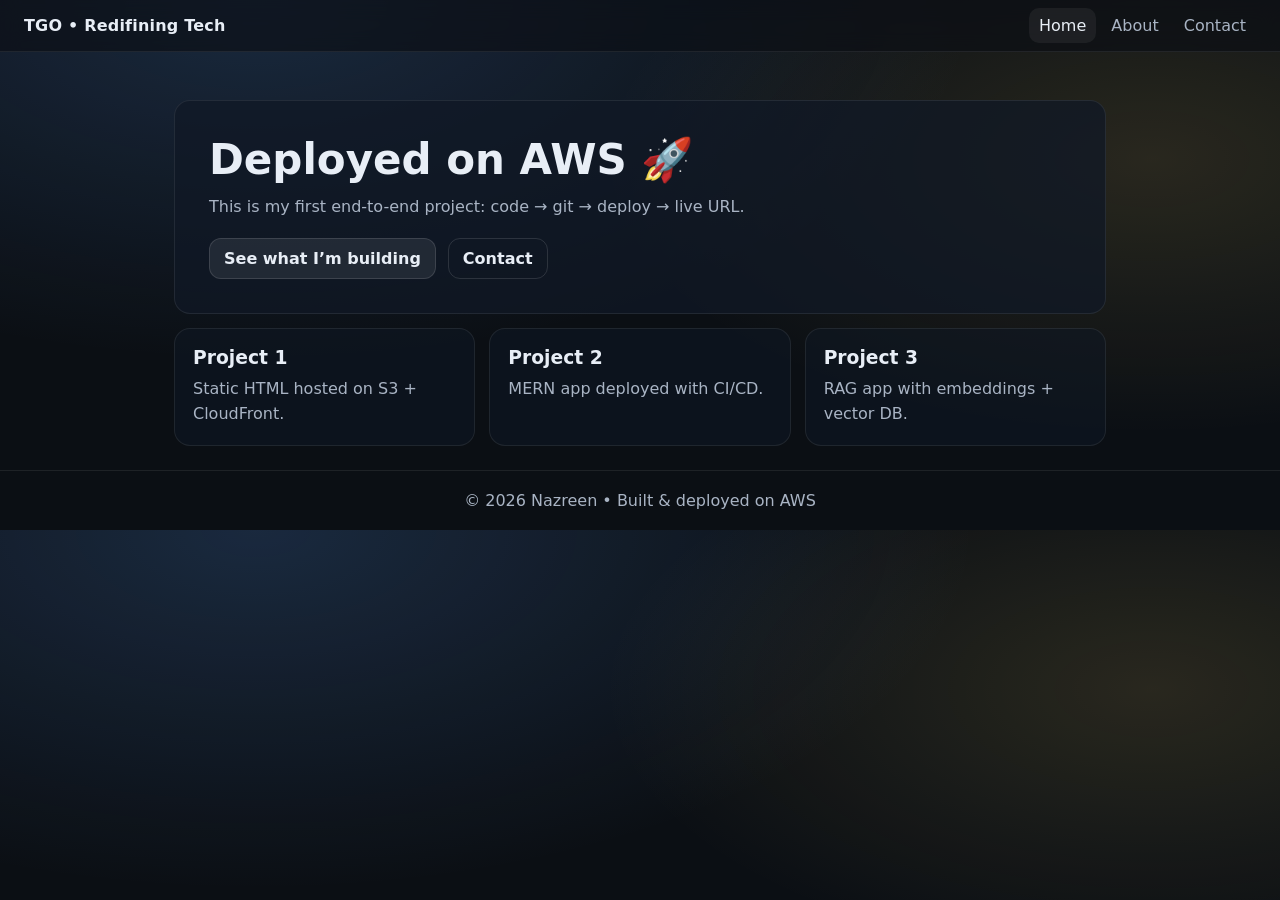
<file: index.html>
<!doctype html>
<html lang="en">
<head>
  <meta charset="UTF-8" />
  <meta name="viewport" content="width=device-width, initial-scale=1.0" />
  <title>Nazreen’s Portfolio</title>
  <link rel="stylesheet" href="./styles.css" />
</head>
<body>
  <header class="nav">
    <div class="brand">TGO • Redifining Tech</div>
    <nav>
      <a class="active" href="./index.html">Home</a>
      <a href="./about.html">About</a>
      <a href="./contact.html">Contact</a>
    </nav>
  </header>

  <main class="container">
    <section class="hero">
      <h1>Deployed on AWS 🚀</h1>
      <p>
        This is my first end-to-end project: code → git → deploy → live URL.
      </p>
      <div class="cta">
        <a class="btn" href="./about.html">See what I’m building</a>
        <a class="btn ghost" href="./contact.html">Contact</a>
      </div>
    </section>

    <section class="cards">
      <article class="card">
        <h3>Project 1</h3>
        <p>Static HTML hosted on S3 + CloudFront.</p>
      </article>
      <article class="card">
        <h3>Project 2</h3>
        <p>MERN app deployed with CI/CD.</p>
      </article>
      <article class="card">
        <h3>Project 3</h3>
        <p>RAG app with embeddings + vector DB.</p>
      </article>
    </section>
  </main>

  <footer class="footer">
    <span>© <span id="year"></span> Nazreen • Built & deployed on AWS</span>
  </footer>

  <script>
    document.getElementById("year").textContent = new Date().getFullYear();
  </script>
</body>
</html>
</file>
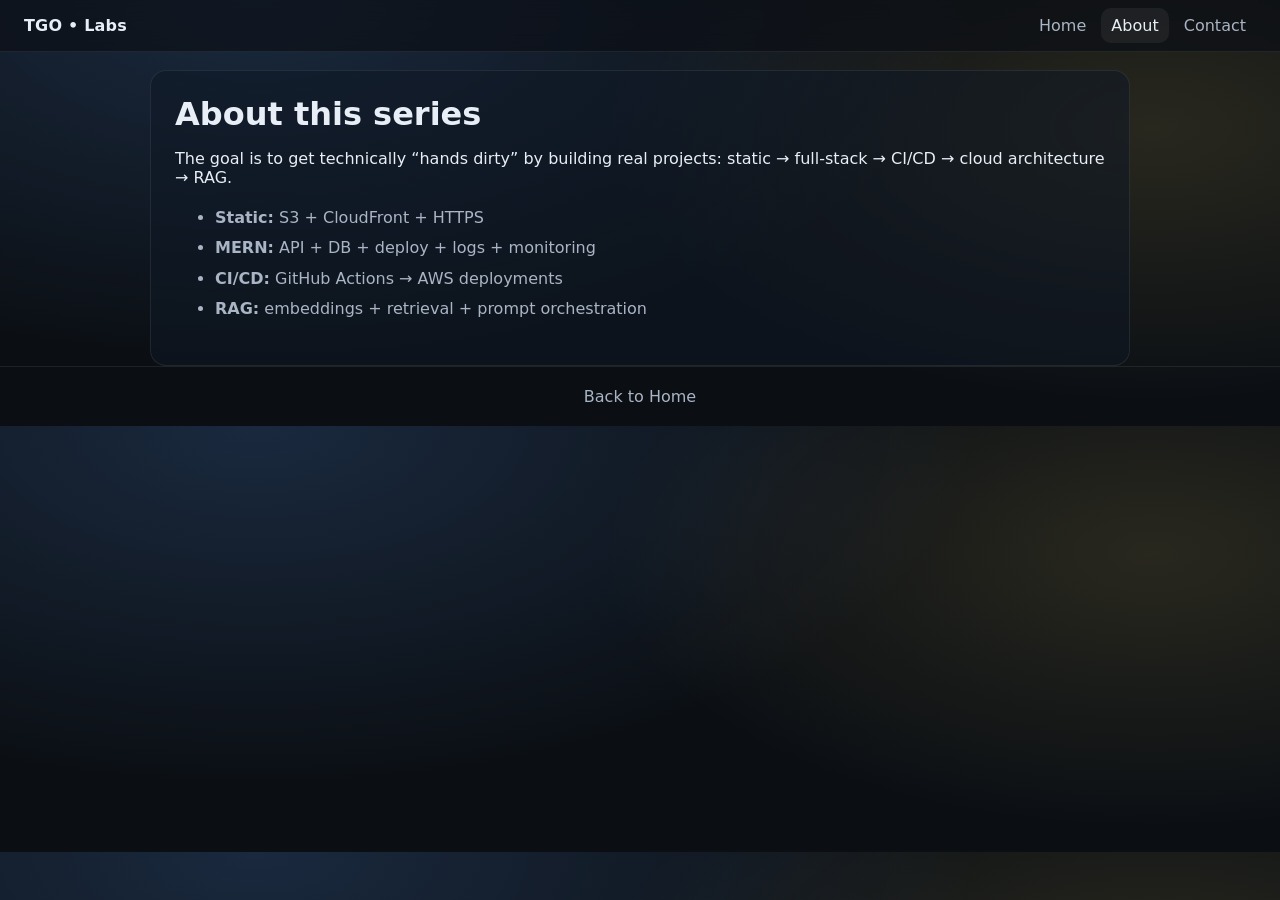
<file: about.html>
<!doctype html>
<html lang="en">
<head>
  <meta charset="UTF-8" />
  <meta name="viewport" content="width=device-width, initial-scale=1.0" />
  <title>About • TGO Labs</title>
  <link rel="stylesheet" href="./styles.css" />
</head>
<body>
  <header class="nav">
    <div class="brand">TGO • Labs</div>
    <nav>
      <a href="./index.html">Home</a>
      <a class="active" href="./about.html">About</a>
      <a href="./contact.html">Contact</a>
    </nav>
  </header>

  <main class="container page">
    <h1>About this series</h1>
    <p>
      The goal is to get technically “hands dirty” by building real projects:
      static → full-stack → CI/CD → cloud architecture → RAG.
    </p>

    <ul class="list">
      <li><strong>Static:</strong> S3 + CloudFront + HTTPS</li>
      <li><strong>MERN:</strong> API + DB + deploy + logs + monitoring</li>
      <li><strong>CI/CD:</strong> GitHub Actions → AWS deployments</li>
      <li><strong>RAG:</strong> embeddings + retrieval + prompt orchestration</li>
    </ul>
  </main>

  <footer class="footer">
    <span>Back to <a href="./index.html">Home</a></span>
  </footer>
</body>
</html>
</file>
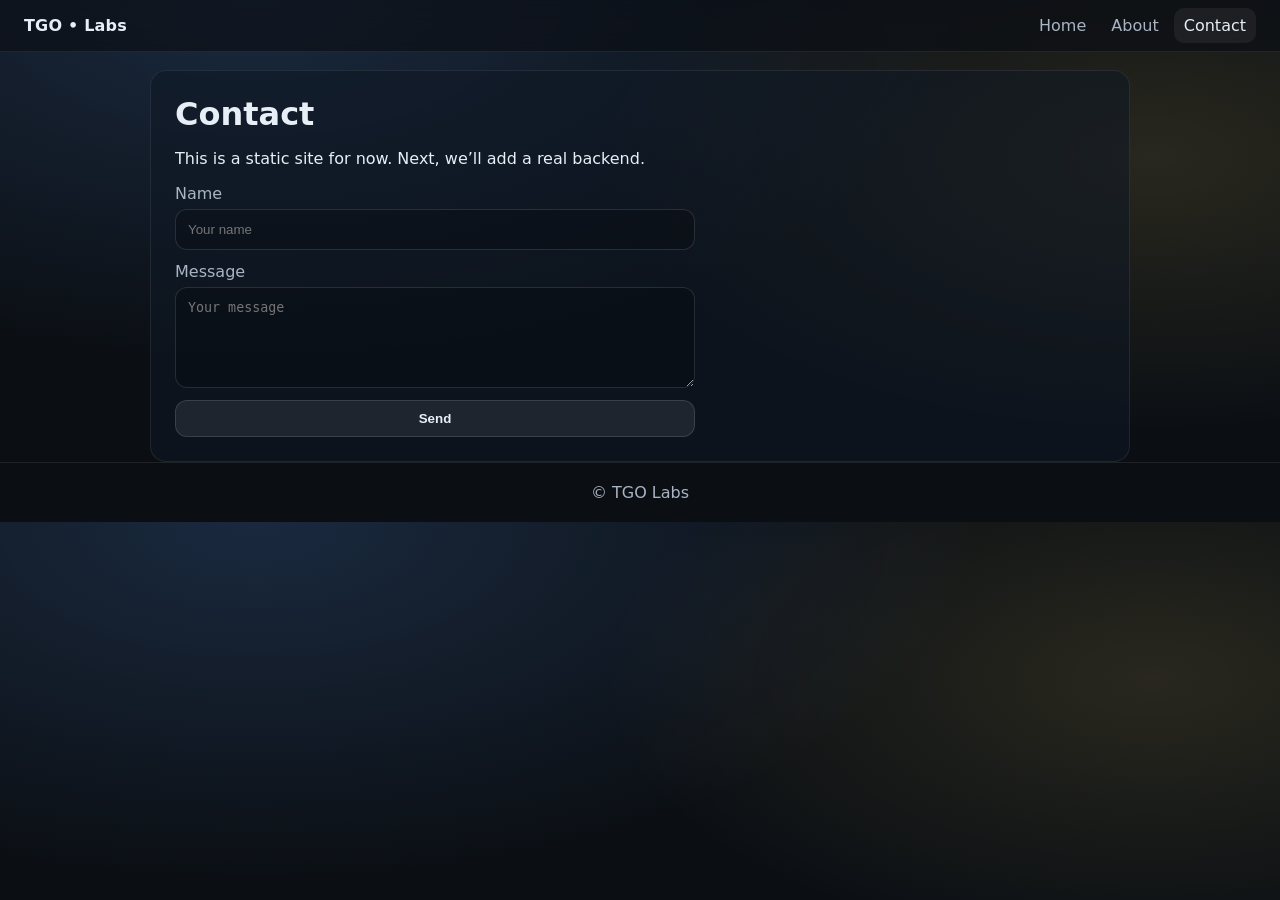
<file: contact.html>
<!doctype html>
<html lang="en">
<head>
  <meta charset="UTF-8" />
  <meta name="viewport" content="width=device-width, initial-scale=1.0" />
  <title>Contact • TGO Labs</title>
  <link rel="stylesheet" href="./styles.css" />
</head>
<body>
  <header class="nav">
    <div class="brand">TGO • Labs</div>
    <nav>
      <a href="./index.html">Home</a>
      <a href="./about.html">About</a>
      <a class="active" href="./contact.html">Contact</a>
    </nav>
  </header>

  <main class="container page">
    <h1>Contact</h1>
    <p>This is a static site for now. Next, we’ll add a real backend.</p>

    <form class="form" onsubmit="event.preventDefault(); alert('Submitted (demo)!');">
      <label>
        Name
        <input placeholder="Your name" required />
      </label>
      <label>
        Message
        <textarea placeholder="Your message" rows="5" required></textarea>
      </label>
      <button class="btn" type="submit">Send</button>
    </form>
  </main>

  <footer class="footer">
    <span>© TGO Labs</span>
  </footer>
</body>
</html>
</file>
<file: styles.css>
:root{
  --bg:#0b0f14;
  --card:#101826;
  --text:#e8eef6;
  --muted:#a9b4c4;
  --line:rgba(255,255,255,.08);
  --radius:16px;
}
*{box-sizing:border-box}
body{
  margin:0;
  font-family: ui-sans-serif, system-ui, -apple-system, Segoe UI, Roboto, Arial;
  background: radial-gradient(1200px 600px at 20% 0%, rgba(92,160,255,.18), transparent 60%),
              radial-gradient(1000px 500px at 90% 30%, rgba(255,217,102,.12), transparent 55%),
              var(--bg);
  color:var(--text);
}
a{color:inherit; text-decoration:none}
.container{max-width:980px; margin:0 auto; padding:24px}
.nav{
  position:sticky; top:0;
  display:flex; align-items:center; justify-content:space-between;
  padding:16px 24px;
  border-bottom:1px solid var(--line);
  backdrop-filter: blur(10px);
  background: rgba(11,15,20,.65);
}
.brand{font-weight:700; letter-spacing:.2px}
nav a{
  padding:8px 10px;
  border-radius:10px;
  color:var(--muted);
}
nav a.active, nav a:hover{
  color:var(--text);
  background: rgba(255,255,255,.06);
}
.hero{
  margin-top:24px;
  padding:34px;
  border:1px solid var(--line);
  border-radius: var(--radius);
  background: rgba(16,24,38,.75);
}
.hero h1{margin:0 0 10px; font-size:42px}
.hero p{margin:0; color:var(--muted); font-size:16px; line-height:1.6}
.cta{display:flex; gap:12px; margin-top:18px; flex-wrap:wrap}
.btn{
  display:inline-flex; align-items:center; justify-content:center;
  padding:10px 14px;
  border-radius:12px;
  border:1px solid rgba(255,255,255,.12);
  background: rgba(255,255,255,.08);
  color:var(--text);
  font-weight:600;
  cursor:pointer;
}
.btn.ghost{background:transparent}
.cards{
  display:grid;
  grid-template-columns: repeat(3, 1fr);
  gap:14px;
  margin-top:14px;
}
.card{
  padding:18px;
  border-radius: var(--radius);
  border:1px solid var(--line);
  background: rgba(16,24,38,.55);
}
.card h3{margin:0 0 8px}
.card p{margin:0; color:var(--muted); line-height:1.6}
.page{
  margin-top:18px;
  border:1px solid var(--line);
  border-radius: var(--radius);
  background: rgba(16,24,38,.55);
}
.page h1{margin:0 0 12px}
.list{color:var(--muted); line-height:1.9}
.form{display:grid; gap:12px; max-width:520px}
label{display:grid; gap:6px; color:var(--muted)}
input, textarea{
  padding:12px 12px;
  border-radius:12px;
  border:1px solid rgba(255,255,255,.12);
  background: rgba(0,0,0,.2);
  color:var(--text);
  outline:none;
}
.footer{
  padding:20px 24px;
  border-top:1px solid var(--line);
  color:var(--muted);
  text-align:center;
}
@media (max-width: 860px){
  .cards{grid-template-columns:1fr}
  .hero h1{font-size:32px}
}
</file>
